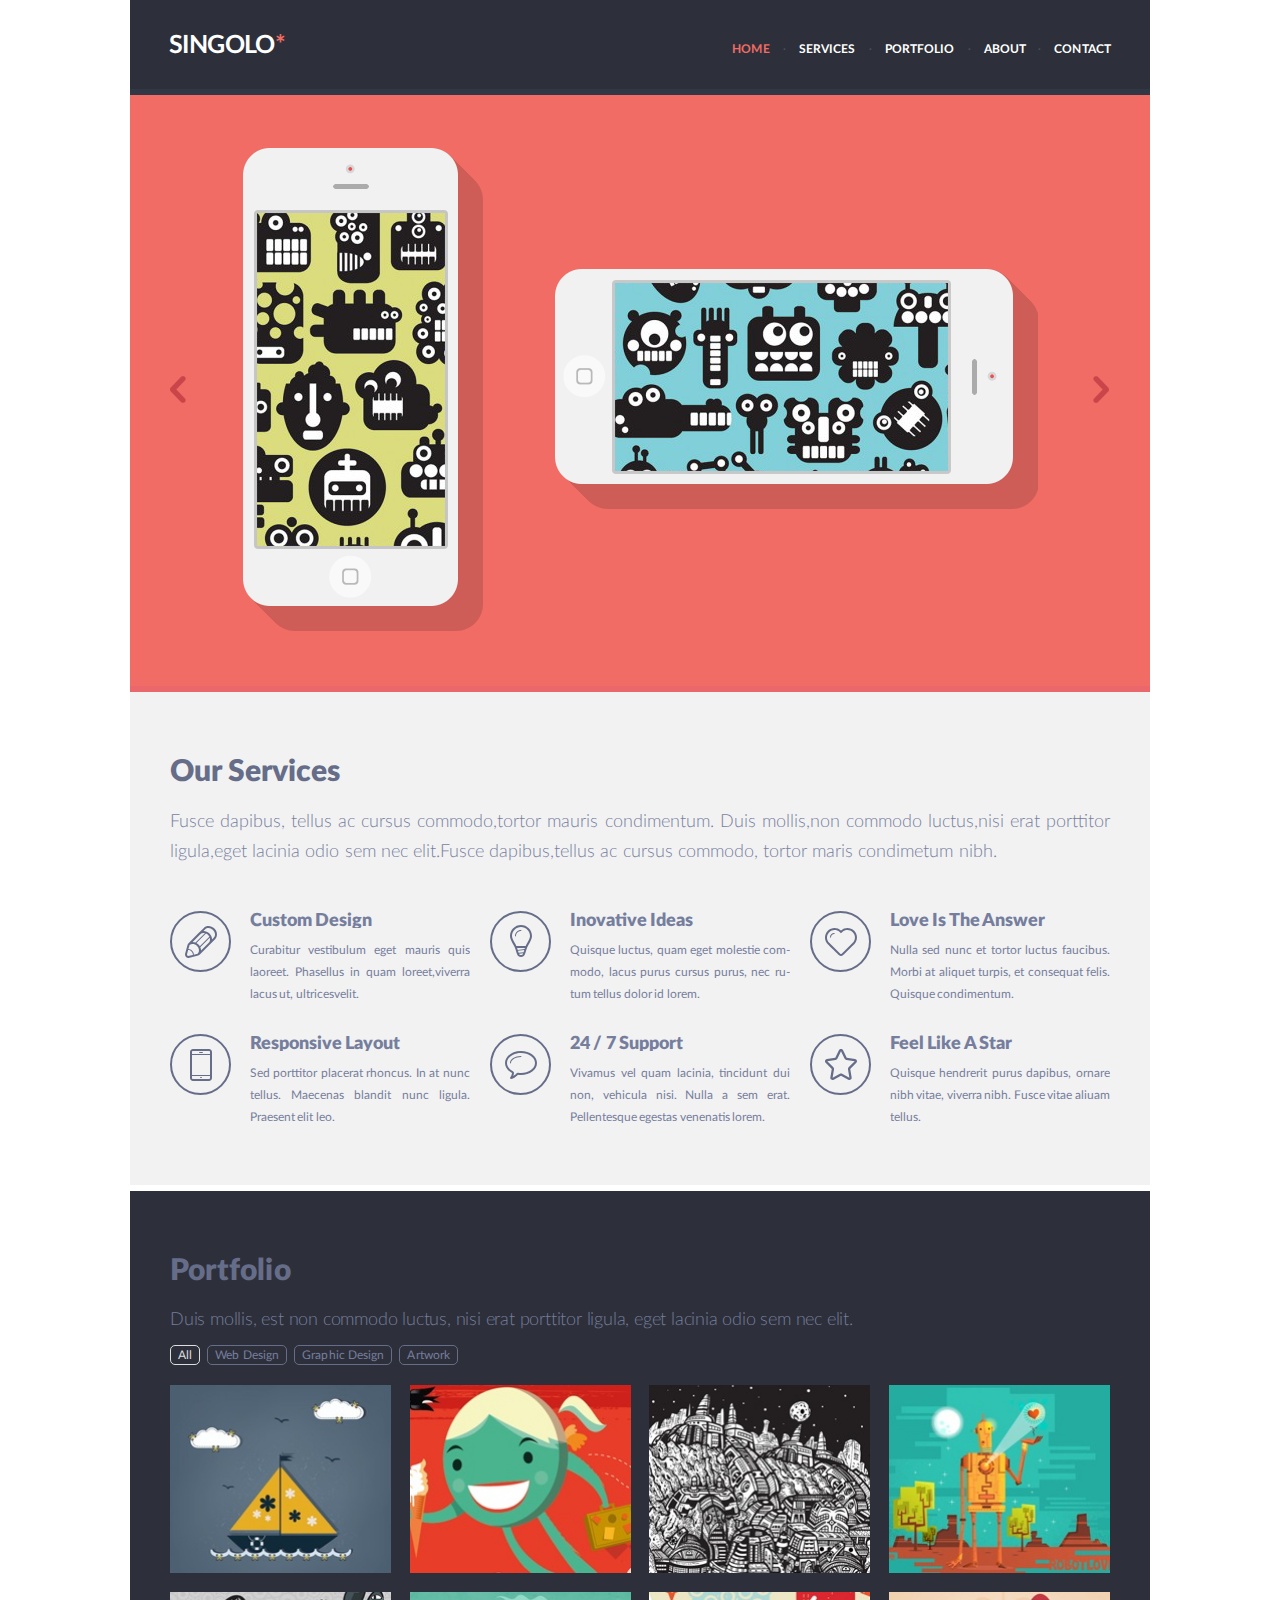
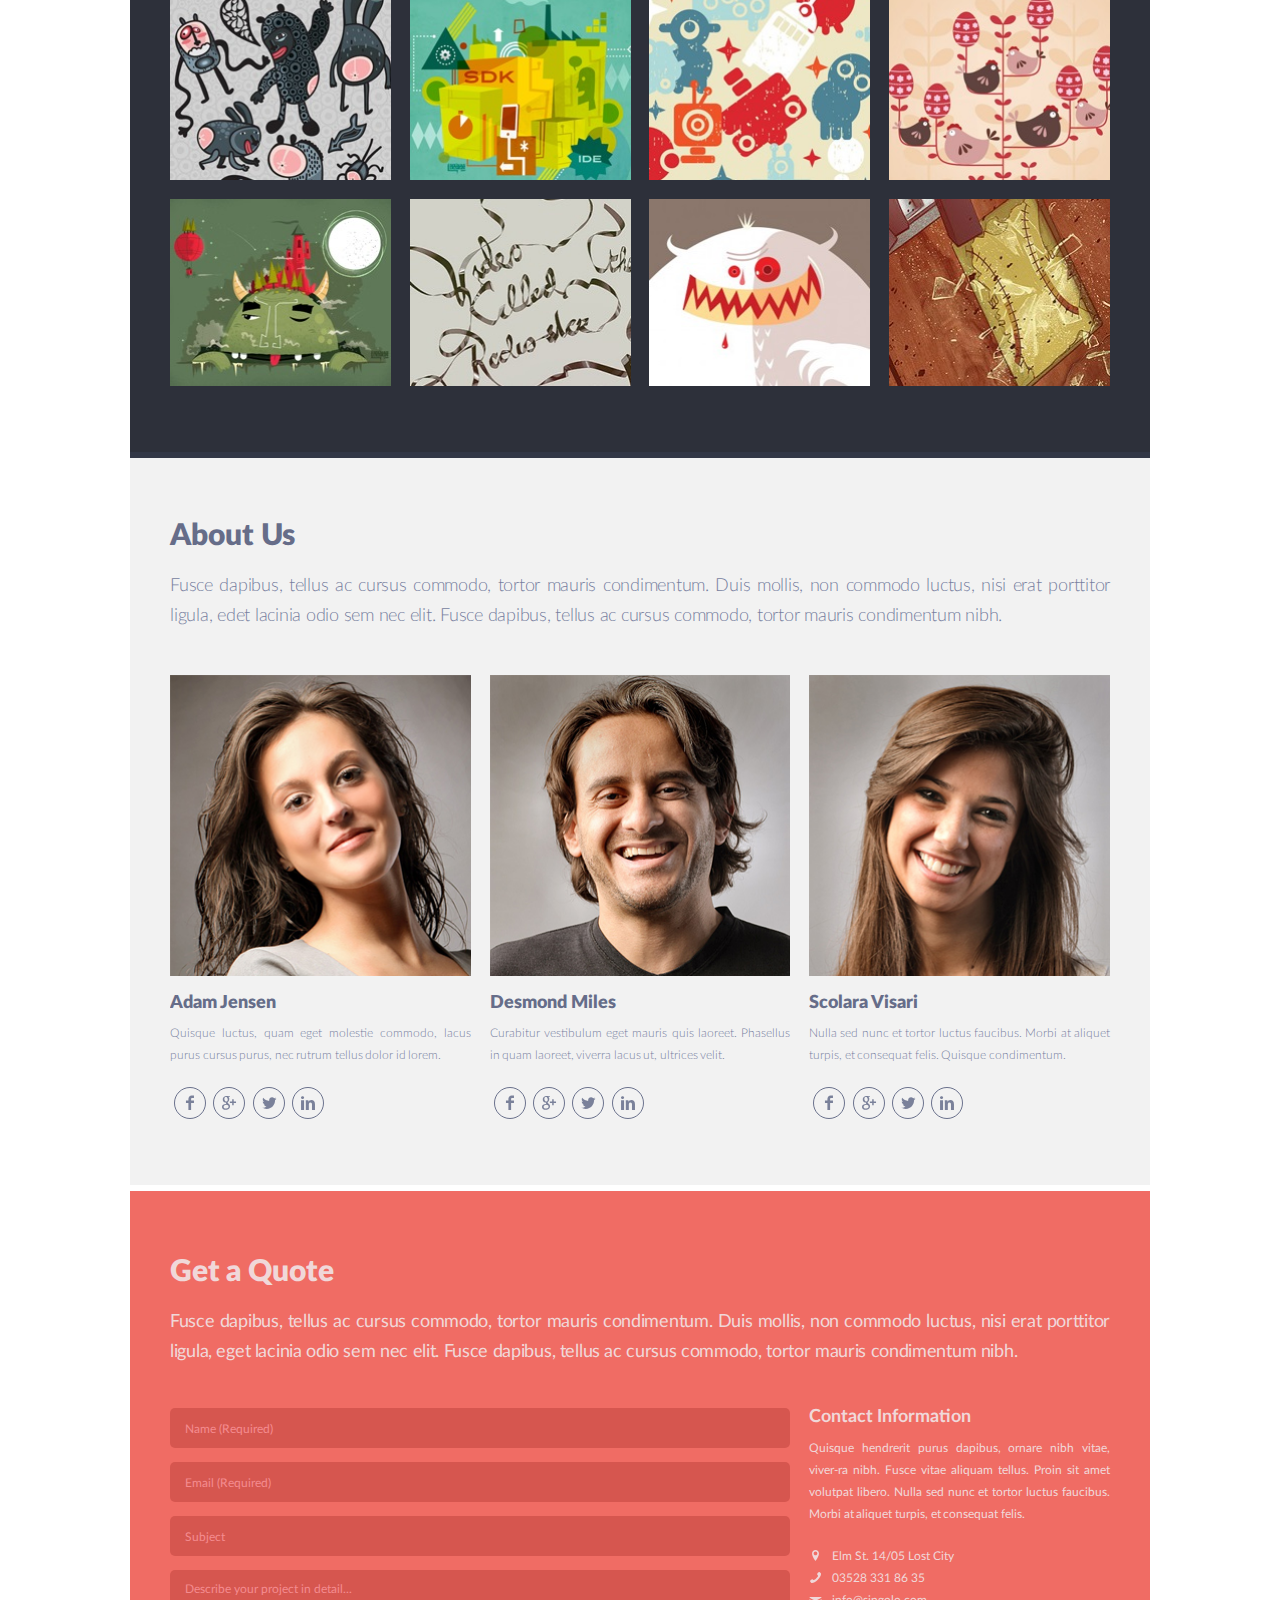
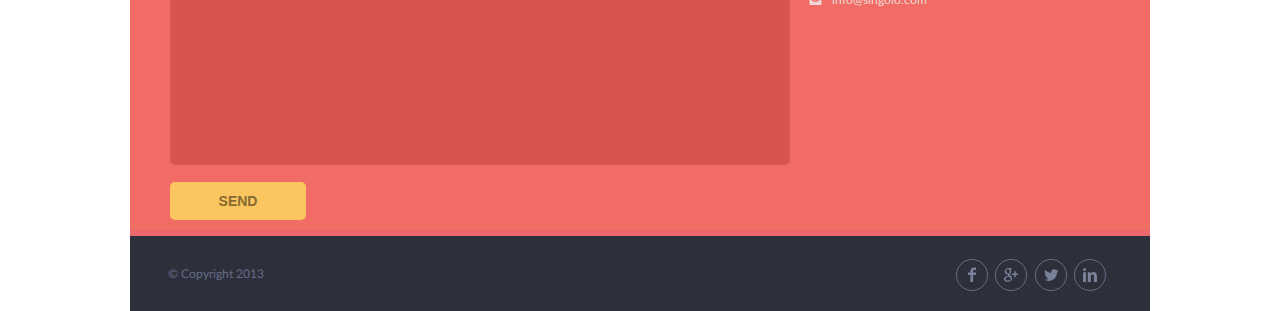
<file: index.html>
<!DOCTYPE html>
<html lang="en">
<head>
	<meta charset="utf-8">
	<title>singolo</title>
	<link rel="stylesheet" href="style.css">
    <link rel="stylesheet" href="./fonts.css">
    <meta name="viewport" content="width=device-width, initial-scale=1.0">
</head>
<body>
	
	<header class="header">
		<div class="wrapper header_wrapper">
            <span id="hamburger_button" class="hamburger" >
                <span class="hamburger_line"></span>
            </span>
            <ul class="navigation navigation-mobile" id="navigation">
                <li class="navigation_item"><a href="#home" class="navigation_link">home</a></li>
                <li class="navigation_item"><a href="#services" class="navigation_link">services</a></li>
                <li class="navigation_item"><a href="#portfolio" class="navigation_link">portfolio</a></li>
                <li class="navigation_item"><a href="#about" class="navigation_link">about</a></li>
                <li class="navigation_item"><a href="#contact" class="navigation_link">contact</a></li>
            </ul>
			<h1 class="logo">singolo</h1>
            <span class="logo_symbol"></span>
            <a name="home" class="ancor-link"></a>
			<nav class="navigation">
				<ul class="navigation_items " id="navigation">
					<li class="navigation_item"><a href="#home" class="navigation_link active">home</a></li>
					<li class="navigation_item"><a href="#services" class="navigation_link">services</a></li>
					<li class="navigation_item"><a href="#portfolio" class="navigation_link">portfolio</a></li>
					<li class="navigation_item"><a href="#about" class="navigation_link">about</a></li>
					<li class="navigation_item"><a href="#contact" class="navigation_link">contact</a></li>
				</ul>
            </nav>
		</div>
	</header>
    
    <section class="slider">
        <div class="items-container"> 
          <div class="item item-active">
            <div class="phone_slide1">
                <div class="phone phone_vertical">
                    <img class="phone_image" src="./assets/images/iPhone Vertical.png" alt="phone">
                    <img class="phone_display" id="display_vertical" src="./assets/images/display-black.png" alt="display">
                    <div class="phone_button" id="button_vertical"></div>
                </div>
                <div class="phone phone_horizontal">
                    <img class="phone_image" src="./assets/images/iPhone Horizontal.png" alt="phone">
                    <img class="phone_display" id="display_horizontal" src="./assets/images/display-black.png" alt="display">
                    <div class="phone_button" id="button_horizontal"></div>
                </div>
            </div>
          </div>
          <div class="item">
            <div class="phone_slide2">
                <img src="./assets/images/Slider.png" alt="phone">
            </div>
          </div>
        </div>
        <div class="arrow arrow-left"></div>
        <div class="arrow arrow-right"></div>
    </section>

	<section class="services">
        <a name="services" class="ancor-link"></a>
		<div class="wrapper services_wrapper">
			<div class="services_content">
				<h2 class="services_header">Our Services</h2>
				<p class="services_text">Fusce dapibus, tellus ac cursus commodo,tortor mauris condimentum. Duis mollis,non commodo luctus,nisi erat porttitor ligula,eget lacinia odio sem nec elit.Fusce dapibus,tellus ac cursus commodo, tortor maris condimetum nibh.</p>
			</div>

			<div class="layout-3-column">
				<div class="tool">
					<span class="tool_icon icon-pen"></span>
					<h3 class="tool_name">Custom Design</h3>
					<p class="tool_text">Curabitur vestibulum eget mauris quis laoreet. Phasellus in quam loreet,viverra lacus ut, ultricesvelit.</p>
				</div>	

				<div class="tool">
					<span class="tool_icon icon-bulb"></span>
					<h3 class="tool_name">Inovative Ideas</h3>
					<p class="tool_text">Quisque luctus, quam eget molestie commodo, lacus purus cursus purus, nec rutum tellus dolor id lorem. </p>
				</div>

				<div class="tool">
					<span class="tool_icon icon-heart"></span>
					<h3 class="tool_name">Love Is The Answer</h3>
					<p class="tool_text">Nulla sed nunc et tortor luctus faucibus. Morbi at aliquet turpis, et consequat felis. Quisque condimentum.</p>
				</div>

				<div class="tool">
					<span class="tool_icon icon-phone"></span>
					<h3 class="tool_name">Responsive Layout</h3>
					<p class="tool_text">Sed porttitor placerat rhoncus. In at nunc tellus. Maecenas blandit nunc ligula. Praesent elit leo.</p>
				</div>

				<div class="tool">
					<span class="tool_icon icon-bubble"></span>
					<h3 class="tool_name">24 / 7 Support</h3>
					<p class="tool_text">Vivamus vel quam lacinia, tincidunt dui non, vehicula nisi. Nulla a sem erat. Pellentesque egestas venenatis lorem.</p>
				</div>

				<div class="tool">
					<span class="tool_icon icon-star"></span>
					<h3 class="tool_name">Feel Like A Star</h3>
					<p class="tool_text">Quisque hendrerit purus dapibus, ornare nibh vitae, viverra nibh. Fusce vitae aliuam tellus.</p>
				</div>	
			</div>
		</div>
    </section>
    <section class="portfolio">
        <a name="portfolio" class="ancor-link"></a>
        <div class="wrapper portfolio_wrapper">
            <div class="portfolio_header">
                <h2 class="portfolio_logo"><a class="logo-link" href="#">Portfolio</a></h2>
                <p class="portfolio_text">Duis mollis, est non commodo luctus, nisi erat porttitor ligula, eget lacinia odio sem nec elit.</p>
                <div class="portfolio_tag" id="filter">
                    <span id="all" class="tag tag-selected">All</span>
                    <span id="web" class="tag">Web Design</span>
                    <span id="graphic" class="tag">Graphic Design</span>
                    <span id="artwork" class="tag">Artwork</span>
                </div>
            </div>
            <div id="gallery">
                <ul class="gallery">
                    <li><img src="assets/images/gallery/row1/1.jpg" alt="gallery-image"></img></li>
                    <li><img src="assets/images/gallery/row1/2.jpg" alt="gallery-image"></img></li>
                    <li><img src="assets/images/gallery/row1/3.jpg" alt="gallery-image"></img></li>
                    <li><img src="assets/images/gallery/row1/4.jpg" alt="gallery-image"></img></li>
                    <li><img src="assets/images/gallery/row2/1.jpg" alt="gallery-image"></img></li>
                    <li><img src="assets/images/gallery/row2/2.jpg" alt="gallery-image"></img></li>
                    <li><img src="assets/images/gallery/row2/3.jpg" alt="gallery-image"></img></li>
                    <li><img src="assets/images/gallery/row2/4.jpg" alt="gallery-image"></img></li>
                    <li><img src="assets/images/gallery/row3/1.jpg" alt="gallery-image"></img></li>
                    <li><img src="assets/images/gallery/row3/2.jpg" alt="gallery-image"></img></li>
                    <li><img src="assets/images/gallery/row3/3.jpg" alt="gallery-image"></img></li>
                    <li><img src="assets/images/gallery/row3/4.jpg" alt="gallery-image"></img></li>
                </ul>
            </div>
        </div>   
    </section>

    <section class="about-us">
        <a name="about" class="ancor-link"></a>
        <div class="wrapper about-us_wrapper">
            <h2 class="about-us_header">About Us</h2>
            <p class="about-us_text">Fusce dapibus, tellus ac cursus commodo, tortor mauris condimentum. Duis mollis, non commodo luctus, 
                nisi erat porttitor ligula, edet lacinia odio sem nec elit. Fusce dapibus, tellus ac cursus commodo, 
                tortor mauris condimentum nibh.</p>       
            <div class="layout-3-column">
                <div class="employee">
                    <div class="employee_description">
                        <img src="assets/images/about us/adam.png" alt="photo">

                        <h3 class="employee_name">Adam Jensen</h3>
                        <p class="employee_text">Quisque luctus, quam eget molestie commodo, lacus purus cursus  purus, nec rutrum tellus dolor
                            id lorem.
                        </p>
                        <div class="social">
                            <span class="social_icon icon-facebook"></span>
                            <span class="social_icon icon-google"></span>
                            <span class="social_icon icon-twitter"></span>
                            <span class="social_icon icon-linkedIn"></span>
                        </div>
                    </div>
                </div>

                <div class="employee">
                    <div class="employee_description">
                        <img src="assets/images/about us/desmond.png">
                        <h3 class="employee_name">Desmond Miles</h3>
                        <p class="employee_text">Curabitur vestibulum eget mauris quis laoreet. Phasellus in quam laoreet, viverra lacus ut,
                            ultrices velit.
                        </p>
                        <div class="social">
                            <span class="social_icon icon-facebook"></span>
                            <span class="social_icon icon-google"></span>
                            <span class="social_icon icon-twitter"></span>
                            <span class="social_icon icon-linkedIn"></span>
                        </div>    
                    </div>
                </div>

                <div class="employee">
                    <div class="employee_description">
                        <img src="assets/images/about us/scolara.png">
                        <h3 class="employee_name">Scolara Visari</h3>
                        <p class="employee_text">Nulla sed nunc et tortor luctus faucibus. Morbi at aliquet turpis, et consequat felis. 
                            Quisque condimentum.
                        </p>
                        <div class="social">
                            <span class="social_icon icon-facebook"></span>
                            <span class="social_icon icon-google"></span>
                            <span class="social_icon icon-twitter"></span>
                            <span class="social_icon icon-linkedIn"></span>
                        </div>
                    </div>
                </div>
            </div> 
        </div>
    </section>

    <section class="information" >
        <a name="contact" class="ancor-link"></a>
        <div class="wrapper information_wrapper">
            <div class="information-content">
               <h2 class="information_header">Get a Quote</h2>
                <p class="information_text">Fusce dapibus, tellus ac cursus commodo, tortor mauris condimentum. Duis mollis, non commodo luctus, nisi erat porttitor ligula, eget lacinia odio sem nec elit. Fusce dapibus, tellus ac cursus commodo, tortor mauris condimentum nibh.</p> 
            </div>
            
            <div class="layout-2-column">
                <div class="information-form">
                    <form action="#" target="get" class="form_input" id="form">
                        <input type="text" id="name" name="name" class="information-form_input" placeholder="Name (Required)" required>
                        <input type="email" id="email" name="email" class="information-form_input" placeholder="Email (Required)" required>
                        <input type="text" id="subject" name="subject" class="information-form_input" placeholder="Subject">
                        <textarea id="description" name="description" class="information-form_input input-textarea" placeholder="Describe your project in detail..."></textarea>
                        <input id="submit" class="information-form_input input-submit" type="submit" value="send"></input>
                    </form>
                    
                </div>
                <div class="information-contacts">
                    <h3 class="information-contacts_header">Contact Information</h3>
                    <p class="information-contacts_text">Quisque hendrerit purus dapibus, ornare nibh vitae, viver-ra nibh. Fusce vitae aliquam tellus. Proin sit amet volutpat libero. Nulla sed nunc et tortor luctus faucibus. Morbi at aliquet turpis, et consequat felis.</p>
                    <a href="#" class="information-contacts_link address_icon">Elm St. 14/05 Lost City</a>
                    <a href="tel:035283318635" class="information-contacts_link phone_icon">03528 331 86 35</a>        
                    <a href="mailto:info@singolo.com" class="information-contacts_link mail_icon">info@singolo.com</a>
                </div>
            </div>
        </div>
    </section>

    <footer class="footer">
        <div class="wrapper footer_wrapper">
            <span class="footer_copyright">© Copyright 2013</span>
            <div class="social footer_social">
                <span class="social_icon icon-facebook"></span>
                <span class="social_icon icon-google"></span>
                <span class="social_icon icon-twitter"></span>
                <span class="social_icon icon-linkedIn"></span>
            </div>
        </div>
    </footer>
    <div class="modal" id="modal">
        <div class="modal_message" id="message">
            <h2 class="modal-title">The letter was sent </h2>
            <p class="modal-text" id="modal-subject"></p>
            <p class="modal-text" id="modal-description"></p>
            <button class="modal_button" id="modal_button">OK</button>
        </div>
    </div>
    <script src="./script.js"></script>
</body>
</html>
</file>
<file: style.css>
* {
    margin: 0;
    padding: 0;
    box-sizing: border-box;
  }

html {
    font-size: 10px;
    scroll-behavior: smooth;
}

body {
	font-size: 1.2rem;
    font-family: 'Lato', Verdana, sans-serif;
    max-width: 1020px;
    margin: 0 auto;
}

.wrapper {
    max-width: 1020px;
    width: 100%;
    padding: 0 40px;
    
}

.ancor-link {
    position: relative;
    top: -120px;
  }

.header {
	background-color: #2d303a;
	border-bottom: 6px solid #323746;
    font-weight: 700;
    margin: 0 auto;
    color: white;
    position: sticky;
    z-index: 10;
    top: 0;
}

.header_wrapper {
    display:flex;
	align-items: baseline;
    justify-content: space-between;
    height: 89px;
    padding: 31px 39px;
}

.logo {
    font-size: 25px;
    font-weight: 700;
    line-height: 30px;	
	letter-spacing: -0.06rem;
	text-transform: uppercase;
}

.logo::after {
	content: "*";
	color: #f06c64;
}
.hamburger {
    display: none;
}

.navigation_items {
	display: flex;
	list-style: none;
	text-transform: uppercase;
    letter-spacing: 0.01rem;
    line-height: 14px;
}

.navigation-mobile {
    display: none;
}

.navigation_item {
	padding-left:26px;
	cursor: pointer;
}

.navigation_link {
    text-decoration: none;
    color: white;
}

.navigation_link:hover {
	color: #f06c64;
}

.active {
   color: #f06c64; 
}

.navigation_item:not(:last-child)::after {
	position: relative;
	content: ".";
	bottom: 3px;
	color: #494e62;
	left: 13px;
}

/********** Slider **********/

.slider {
    overflow: hidden;
    position: relative;
    box-sizing: border-box;
  } 

.items-container {
    position: relative;
    overflow: hidden;
}

.item-active {
    height: 100%;
    width: 100%;
}

.phone_slide1 {
    background-color: #f06c64;
    display: flex;
    align-items: center;
    justify-content: space-between;
    padding: 5% 11%;
    border-bottom: 6px solid #ea676b;
    max-height: 600px;
}

.phone_slide2 {
    background-color: #648bf0;
}

.phone_slide2 img {
    width: 100%;
    height: 100%;
}  

.phone_image {
    width: 100%;
}

.phone {
    position: relative;
}

.phone_display {
    position: absolute;
    top: 13.5%;
    left: 6.3%;
}

.phone_horizontal .phone_display{
    position: absolute;
    transform: rotate(90deg);
    left: 28%;
    top: -24%;
}

.phone_button {
   position: absolute;
   left: 0;
   bottom: 0;
    height: 80%;
    width: 85%;
    cursor: pointer; 
}

.phone_vertical .phone_button {
    bottom: 8%;
}

.phone_horizontal .phone_button {
    bottom: 17%;
}

.item {
    display: none;
    position: relative;
    animation: 0.5s ease-in-out;
    margin: 0 auto;
}
  
.item-active,
.next {
    display: block;
    width: 100%;
}
  
.next {
    position: absolute;
    top: 0;
    width: 100%;
}

.arrow {
	width: 16px;
    height: 27px;
  	background: url("./assets/images/back.svg") no-repeat;
 	border: none;
	cursor: pointer;
    position: absolute;
    top: 47%;
}

.arrow-left {
    left: 40px;
}

.arrow-right {
    transform: rotate(180deg);
    right: 41px;
}
  
.to-left {
    animation-name: left;
}
  
.from-right {
    animation-name: right;
}
  
.to-right {
    animation-name: right;
    animation-direction: reverse;
}
  
.from-left {
    animation-name: left;
    animation-direction: reverse;
}
  
  @keyframes left {
    from {
      left: 0;
    }
    to {
      left: -100%;
    }
  }
  
  @keyframes right {
    from {
      left: 100%;
    }
    to {
      left: 0;
    }
  }

/*********Our Services**********/

.services {
	background-color: #f2f2f2;
    border-bottom: 6px solid #fff;
    padding-top: 68px;
    padding-bottom: 29px;
}

.services_wrapper {
	padding: 0 40px;
	color: #767e9e;
}

.services_header {
    margin-bottom: 23px;
	font-size: 3rem;
	line-height: 24px;
	color: #666d89;
	font-weight: 900;
}

.services_text {
	font-size: 1.8rem;
	color: #767e9e;
	line-height: 30px;
    font-weight: 300;
    text-align: justify;
    margin-bottom: 43px;
    word-spacing: 0.02rem;
}

.layout-3-column {
	display: flex;
	flex-wrap: wrap;
    justify-content: space-between;
}

.tool {
	width: 300px;	
    word-spacing: -0.06rem;
    margin-bottom: 17px;
    text-align: justify;
}

.tool_name {
	font-size: 1.8rem;
	line-height: 23px;
	font-weight: 900;
    margin: 0;
    max-height: 18px;
    overflow: hidden;
}

.tool_text{
	font-size: 12px;
	line-height: 22px;
	font-weight: 400;
	margin: 11px 0;
    hyphens: auto;
    overflow: hidden;
    max-height: 70px;
}

.tool_icon {
	display: inline-block;
	width: 61px;
    height: 61px;
    margin-right: 19px;
    margin-top: 1px;
    float: left;
}

.icon-pen {
	background-image: url(./assets/images/Services.svg);
}

.icon-phone {
	background-image: url(./assets/images/Phone.svg);
}

.icon-bulb {
	background-image: url(./assets/images/Bulb.svg);
}

.icon-bubble {
	background-image: url(./assets/images/Bubble.svg);
}

.icon-heart{
	background-image: url(./assets/images/Heart.svg);
}

.icon-star {
	background-image: url(assets/images/Star.svg);
}

/**********Portfolio**********/

.portfolio_wrapper {
    margin: 0 auto;
    padding: 0 40px;
}

.portfolio {
    width:100%;
    background-color: #2d303a;
    border-bottom: 6px solid #323746;
    padding-top: 41px;
    padding-bottom: 47px;
}

.portfolio_header {
    margin: 21px 0px 20px 0;
}

.portfolio_logo {
   letter-spacing: 0.02rem;
   font-size: 30px;
   color: #666d89;
   font-weight: 900;
   margin: 0;
}

.logo-link {
    text-decoration: none;
    color: #666d89;
}

.portfolio_text {
    font-size: 1.8rem;
    line-height: 30px;
    color: #767e9e;
    font-weight: 300;
    margin: 16px 0px 10px 0;
    letter-spacing: -0.02rem;
}

.portfolio_tag {
    display: flex;
    justify-content: flex-start;
}

.tag{
    height: 20px;
    border-radius: 5px;
    background-color: #2d303a;
    border: 1px solid #666d89;
    margin-right: 7px;
    font-size: 1.2rem;
    color: #767e9e;
    line-height: 19px;
    letter-spacing: 0.009rem;
    font-family: "Lato";
    cursor: pointer;
    padding: 0 7px;
}

.tag-selected, .tag:hover {
    border-color: #dedede;
    color: #dedede;
    outline: none;
}

.gallery {
    display: flex;
    flex-wrap: wrap;
    justify-content: space-between;
}

.gallery li {
    list-style: none;
    width: 23.5%;
    margin-bottom: 16px;
}

.gallery img {
    width: 100%;
}

.item_active, .gallery_item:hover {
    outline: 5px solid #F06C64;
    outline-offset: -5px;
}

/****************About-us****************/

.about-us {
    background-color: #f2f2f2 ;
    border-bottom: 6px solid #ffffff;
    padding-top: 69px;
    padding-bottom: 66px;
}

.about-us_header {
    font-size: 3rem;
    line-height: 18px;
    font-weight: 900;
    color: #666d89;
    margin-bottom: 26px;
}

.about-us_text {
    font-size: 1.8rem;
    line-height: 30px;
    color: #767e9e;
    font-weight: 300;
    margin-bottom: 44px;
    letter-spacing: -0.25px;
    text-align: justify;
}

.employee {
    width: 32%;
}
.employee img {
    width: 100%;
}

.employee_name {
    margin: 0;
    margin-top: 15px;
    font-size: 1.8rem;
    line-height: 18px;
    color: #666d89;
    font-weight: 900;
    max-height: 20px;
    overflow: hidden;
}

.employee_text {    
    text-align: justify;
    line-height: 22px;
    color: #767e9e;
    font-weight: 300;
    margin: 10px 0 21px 0;
    word-spacing: -0.05rem;
}

.social {
    display: flex;
    justify-content: space-between;
    width: 154px;
}

.social_icon {
    width: 32px;
    height: 32px;
}

.social_icon:hover {
    cursor: pointer;
    background-color: #666d89;
    border-radius: 25px;
}

.icon-facebook {
    background-image: url(./assets/images/icons/facebook.svg);
}

.icon-google {
    background-image: url(./assets/images/icons/google.svg);
}

.icon-twitter {
    background-image: url(./assets/images/icons/twitter.svg);
}

.icon-linkedIn {
    background-image: url(./assets/images/icons/linkedin.svg);
}

/********** Get a Quote **********/

.information { 
    background-color: #f06c64;
    border-bottom: 6px solid #ea676b;
    margin: 0;
    font-family: "Lato";
    color: #f0d8d9;
    padding-top: 72px;
    padding-bottom: 10px;
}

.information_wrapper {
    display: flex;
    flex-wrap: wrap;
    justify-content: space-between;
}

.information_content {
    flex-basis: 100%;
}

.information_header {
    font-size: 3rem;
    line-height: 18px;
    font-weight: 900;
    margin-bottom: 26px;
    word-spacing: -0.1rem;
}

.information_text {
    font-size: 1.8rem;
    line-height: 30px;
    text-align: justify;
    letter-spacing: -0.03rem;
    word-spacing: -0.02rem;
}


.layout-2-column {
    display: flex;
    justify-content: space-between;
    margin-top: 41px; 
}

.information-form {
    display: flex;
    flex-direction: column;
    width: 66%;
}

.information-contacts {
    width: 32%
}

.information-form_input {
    height: 40px;
    border-radius: 5px;
    background-color: #d6564f;  
    color:  #f0d8d9;
    border: none;
    width: -webkit-fill-available;
    margin-bottom: 14px;   
    padding-left: 15px;
}

.input-textarea {
    height: 195px;
    resize: none;
    line-height: 22px;
    padding: 8px 0 0 15px;
}

.input-submit {
    text-transform: uppercase;
    line-height: 17px;
    font-size: 1.4rem;
    text-align: center;
    font-weight: bold;
    color: #886A30;
    background-color: #FBC65F;
    border: none;
    border-radius: 5px;
    width: 136px;
    height: 38px;
    padding-left: 0;
    cursor: pointer;
    margin-bottom: 0;
}

.information-form_input::placeholder {
    font-size: 1.2rem;
    font-family: "Lato";
    color: #f48c8f;
    line-height: 22px;
}

.information-form_input:focus {
    outline: none;
}

.information-contacts_header {
    font-size: 1.8rem;
    line-height: 19px;
    font-weight: 600;
}

.information-contacts_text {
    margin: 10px 0 20px 0;
    word-spacing: -0.04rem;
    text-align: justify;
    line-height: 22px;
}

.information-contacts_link {
    display: block;
    margin: 0;
    padding: 0;
    text-decoration: none;
    font-size: 1.2rem;
    line-height: 22px;
    color: #f0d8d9;
    font-family: "Lato";
  }

.information-contacts_link::before {
    display: inline-block;
    width: 13px;
    height: 11px;
    margin-right: 10px;
    margin-bottom: -1px;
    content: "";
    background-size: contain;
    background-repeat: no-repeat;
    background-position: bottom;
}

.address_icon::before{
    background-image: url(./assets/images/icons/address.svg);
}

.phone_icon::before {
    background-image: url(./assets/images/icons/phone.svg);
}

.mail_icon::before {
    background-image: url(./assets/images/icons/mail.svg);
}

.footer {
    background-color: #2d303a;
    width: 100%;
    height: 75px;
}

.footer_wrapper {
    display: flex;
    justify-content: space-between;
    align-items: center;
    margin: auto;
    padding: 21px 44px 0 38px;
}

.footer_copyright {
    font-size: 1.2rem;
    color: #666d89;

}

.social {
    margin-top: 2px;
    }

.social_icon {
    display: inline-block;
    width: 32px;
    height: 32px;
    margin-left: 4px; 
}

.social_icon:hover {
    cursor: pointer;
}

.icon-facebook {
    background-image: url(./assets/images/icons/facebook.svg);
}

.icon-google {
    background-image: url(./assets/images/icons/google.svg);
}

.icon-twitter {
    background-image: url(./assets/images/icons/twitter.svg);
}

.icon-linkedIn {
    background-image: url(./assets/images/icons/linkedin.svg);
}
.modal {
    display: none;
    position: fixed;
    top:0;
    left: 0;
    z-index: 1;
    width: 100vw;
    height: 100vw;
    background-color: rgb(0, 0, 0,0.5);
    padding-top: 30vh;

}

.modal_message {
    margin: auto;
    width: 25%;
    height: max-content;
    background-color:  #f2f2f2 ;
    text-align: center;
    padding: 20px;
}

.modal-title {
    font-size: 3rem;
    line-height: 18px;
    font-weight: 700;
}

.modal-text {
    font-size: 1.8rem;
    line-height: 18px;
    font-weight: 300;
    margin: 10px;
}

.modal_button {
    width: 20%;
}

.hamburger_line {
    display: none;
}

@media (max-width: 1019px) {
    .wrapper {
        text-align: unset; 
        letter-spacing: unset;
        word-spacing: unset;
    }

    .phone_slide1 {
        padding: 5.2% 11%;
    }

    .phone_verical {
        width: 242px;
        height: 486px;
    }
    
    .phone_image {
        width: 90.5%;
    }

    .phone_vertical .phone_display {
        top: 13.7%;
        left: 5.6%;
        width: 70%;
    }

    .phone_horizontal .phone_display {
       left: 25%;
        top: -25%;
        width: 35.5%;
    }

    .phone_horizontal {
        left: 6%;
    }

    .arrow-left {
        left: 3.5%;
    }

    .arrow-right {
        right: 3.5%;
    }

    .services {
        padding-top: 49px;
        padding-bottom: 17px;
    }

    .services_text {
        margin-bottom: 34px;
    }

    .tool {
        margin-bottom: 38px;
    }
    
    .tool:nth-child(2n) {
        margin-right: 35px;
    }

    .services_content {
        padding:0;
    }

    .portfolio_header {
        margin-bottom: 29px;
    }

    .portfolio_text {
        letter-spacing: 0;
    }

    .gallery li {
        width: 31.5%;
        margin-bottom: 15px;
    }

    .about-us{
        padding-top: 64px;
        padding-bottom: 69px;
    }

    .about-us_text {
        letter-spacing: 0; 
    }

    .about-us_text {
        margin-bottom: 36px;
    }

    .employee_name {
        margin-top: 11px;
    }

    .employee_text {
        margin: 0;
        margin-bottom: 12px;
    }

    .information {
        padding-top: 65px;
        padding-bottom: 29px;
    }

    .layout-2-column {
        margin-top: 22px;
    }

    .information-form {
        width: 64%;
    }

    .information-form_input {
        margin-bottom: 10px;
        padding-left: 10px;
    }

    .input-submit {
        padding: 0;
        margin-top: 10px;
    }
    

    .input-textarea {
        padding: 6x 0 0 8px;
        height: 151px;
    }

    .information-contacts_header {
        margin-top: 0;
        line-height: 22px;
    }

    .information-contacts_text {
        margin: 0;
        margin-bottom: 10px;
    }

    .footer_wrapper {
        padding: 21px 44px 0 39px;
    }

}

@media (max-width: 767px) {

    .ancor-link {
        top:-90px;
    }

    .wrapper {
        padding: 0 30px;
    }

    .wrapper p {
        text-align: unset;
        letter-spacing: unset;
        word-spacing: unset;   
    }

    .header_wrapper {
        height: 65px;
        padding: 0;
        display: flex;
        justify-content: center;
    }

    .navigation {
        display: none;
        overflow: hidden;
    }

    .humburger-block {
        position: fixed;
        width: 100vw;
        height: 100vh;
        top: 0;
        left: 0;
        background: #2d303a;
        opacity: 0.6;
      }

    .navigation-active {
        display: block;
        position: fixed;
        z-index: 5;
        width: 278px;
        height: 100vh;
        background-color: #2D303A;
        box-shadow: 277px 0 0px rgba(0, 0, 0, 0.5);
        top:64px;
        left: 0;
        list-style: none;
        padding-top: 45%;
    }
    
    .navigation-active .navigation_item {
        font-size: 2.4rem;
        text-transform: uppercase;
        margin-bottom: 30px;
        padding-left: 75px;
    }

    .navigation-active .navigation_item::after {
        content: none;
    }

   .logo {
        padding-top: 25px;
        font-size: 19.6875px;
        line-height: 24px;
   }
  
    .hamburger {
        position: relative;
        display: inline-block;
        width: 27px;
        height: 27px;
        right: 29%;
        top: 13%;
    } 
    .hidden {
        display: none;
    }
    .hamburger-active {
        transform: rotate(90deg);
        transition: transform ease 0.6s;
    }

    .hamburger_line {
        content: "";
        position: absolute;
        display: inline-block;
        border-radius: 5px;
        width: 25px;
        height: 2.4px;
        background: #fff;
        border-radius: 5px;
        left: 0px;
        top: 10px;
    }

    .hamburger_line::before {
        content: "";
        position: absolute;
        display: inline-block;
        border-radius: 5px;
        height: 2.4px;
        width: 100%;
        background: #fff;
        border-radius: 5px;
        left: 0px;
        bottom: 10px;
    }

    .hamburger_line::after {
        content: "";
        position: absolute;
        display: inline-block;
        border-radius: 5px;
        height: 2.4px;
        width: 100%;
        background: #fff;
        border-radius: 5px;
        left: 0px;
        top: 10px;
    }

    .arrow {
        top: 43%;
    }

    .arrow-left {
        left: 2.5%;
    }

    .arrow-right {
        right: 2.5%;
    }

    .services {
        padding-top: 32px;
        padding-bottom: 0;
    }

    .services_text {
        margin-bottom: 25px;
    }

    .tool {
        margin-bottom: 14px;
    }

    .tool:last-child {
        margin-bottom: 0;
    }

    .gallery li{
       width:calc(50% - 7px); 
       margin-bottom: 9px;
    }

    .gallery li:nth-child(1n + 9) {
        display: none;
    }

    .portfolio {
        padding-top: 25px;
        padding-bottom: 23px;
    }

    .portfolio_header {
        margin: 28px 0px 26px 0;
    }

    .about-us {
        padding-top: 45px;
        padding-bottom: 40px;
    }

    .about-us_text {
        margin-bottom: 20px;
    }

    .employee {
        width: 100%;
        
    }

    .employee:not(:last-child) {
        margin-bottom: 32px;
    }

    .employee_name {
        margin-top: 17px;
    }

    .information {
        padding-top: 55px;
    }
    
    .layout-2-column {
        flex-direction: column;
    }

    .information-form {
        width: 100%;
    }
    
    .input-submit {
        width: 100%;
        height: 50px;
        margin-top: 0;
    }

    .input-textarea {
        height: 159px;
    }
    
    .information-contacts {
        width: 100%;
    }
    
    .information-contacts_header {
        margin-top: 22px;
    }

    .information-contacts_link {
        margin-bottom: 5px;
    }

    .information {
        padding-bottom: 27px;
    }

    .footer_copyright {
        display: none;
    }

    .footer_wrapper {
        padding-top: 10px;
        justify-content: center;
        padding: 20px 0;
    }
  
}

@media (max-width: 374px) {
    .portfolio_tag .tag  {
        font-size: 1rem;
        padding: 0 5px;
    }
}
</file>
<file: fonts.css>
@font-face {
    font-family: "Lato";
    src: url(./assets/fonts/LatoLatin-Light.ttf);
    font-style: normal;
    font-weight: 300;
}

@font-face {
    font-family: "Lato";
    src: url(./assets/fonts/LatoLatin-Regular.ttf);
    font-style: normal;
    font-weight: 400;
}

@font-face {
    font-family: "Lato";
    src: url(./assets/fonts/LatoLatin-Bold.ttf);
    font-style: normal;
    font-weight: 700;
}

@font-face {
    font-family: "Lato";
    src: url(./assets/fonts/LatoLatin-Black.ttf);
    font-style: normal;
    font-weight: 900;
}
</file>
